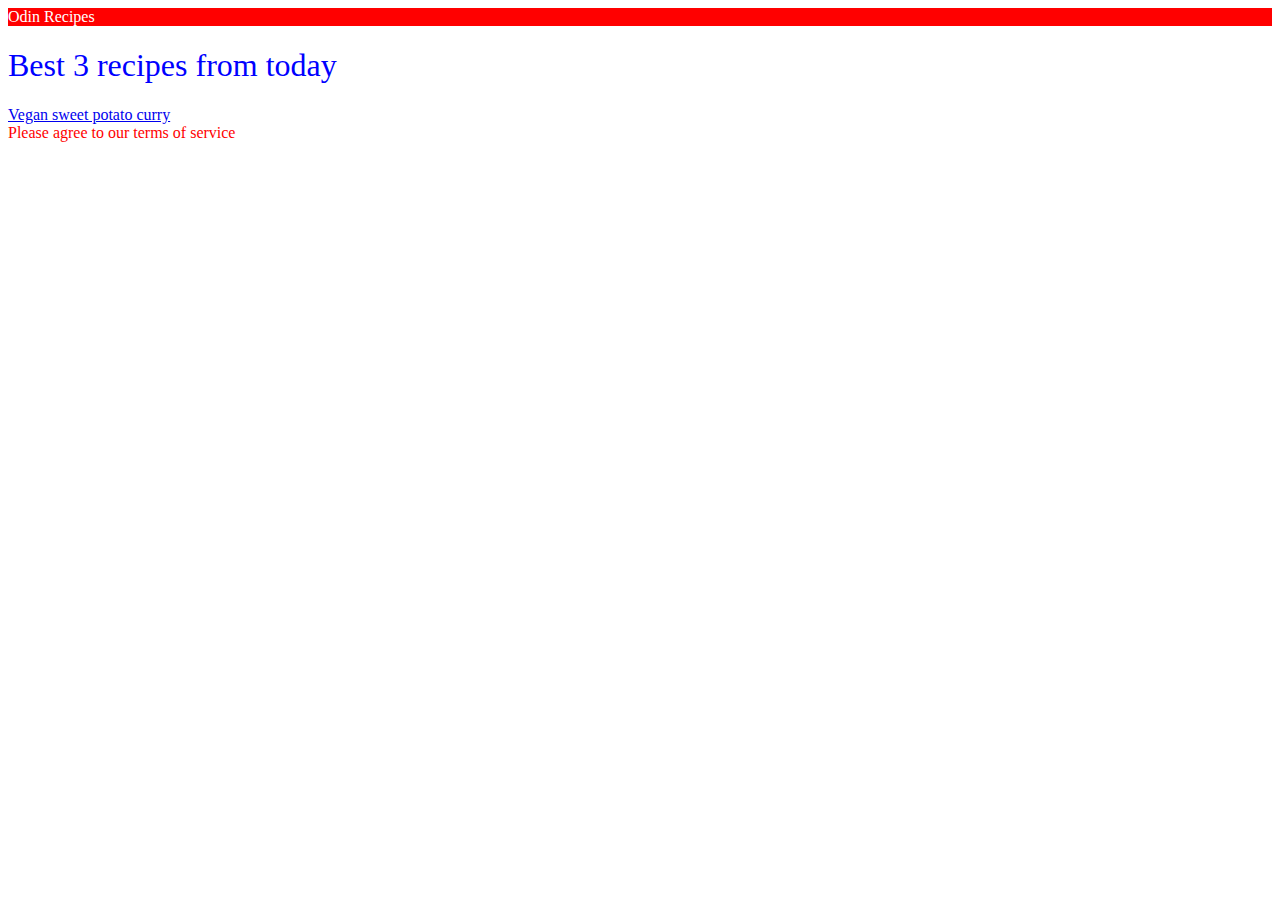
<file: index.html>
<!DOCTYPE html>
<html lang="en">
<head>
    <meta charset="UTF-8">
    <meta http-equiv="X-UA-Compatible" content="IE=edge">
    <meta name="viewport" content="width=device-width, initial-scale=1.0">
    <link rel="stylesheet" href="./css/style.css">
    <title>Document</title>
</head>
<body>
    <div id="title">
        Odin Recipes
    </div>

        <h1>Best 3 recipes from today</h1>

    <div>
        <a href="./recipes/vegan.html">Vegan sweet potato curry</a>
    </div>
    <div class="alert-text">
        Please agree to our terms of service
    </div>
</body>
</html>
</file>
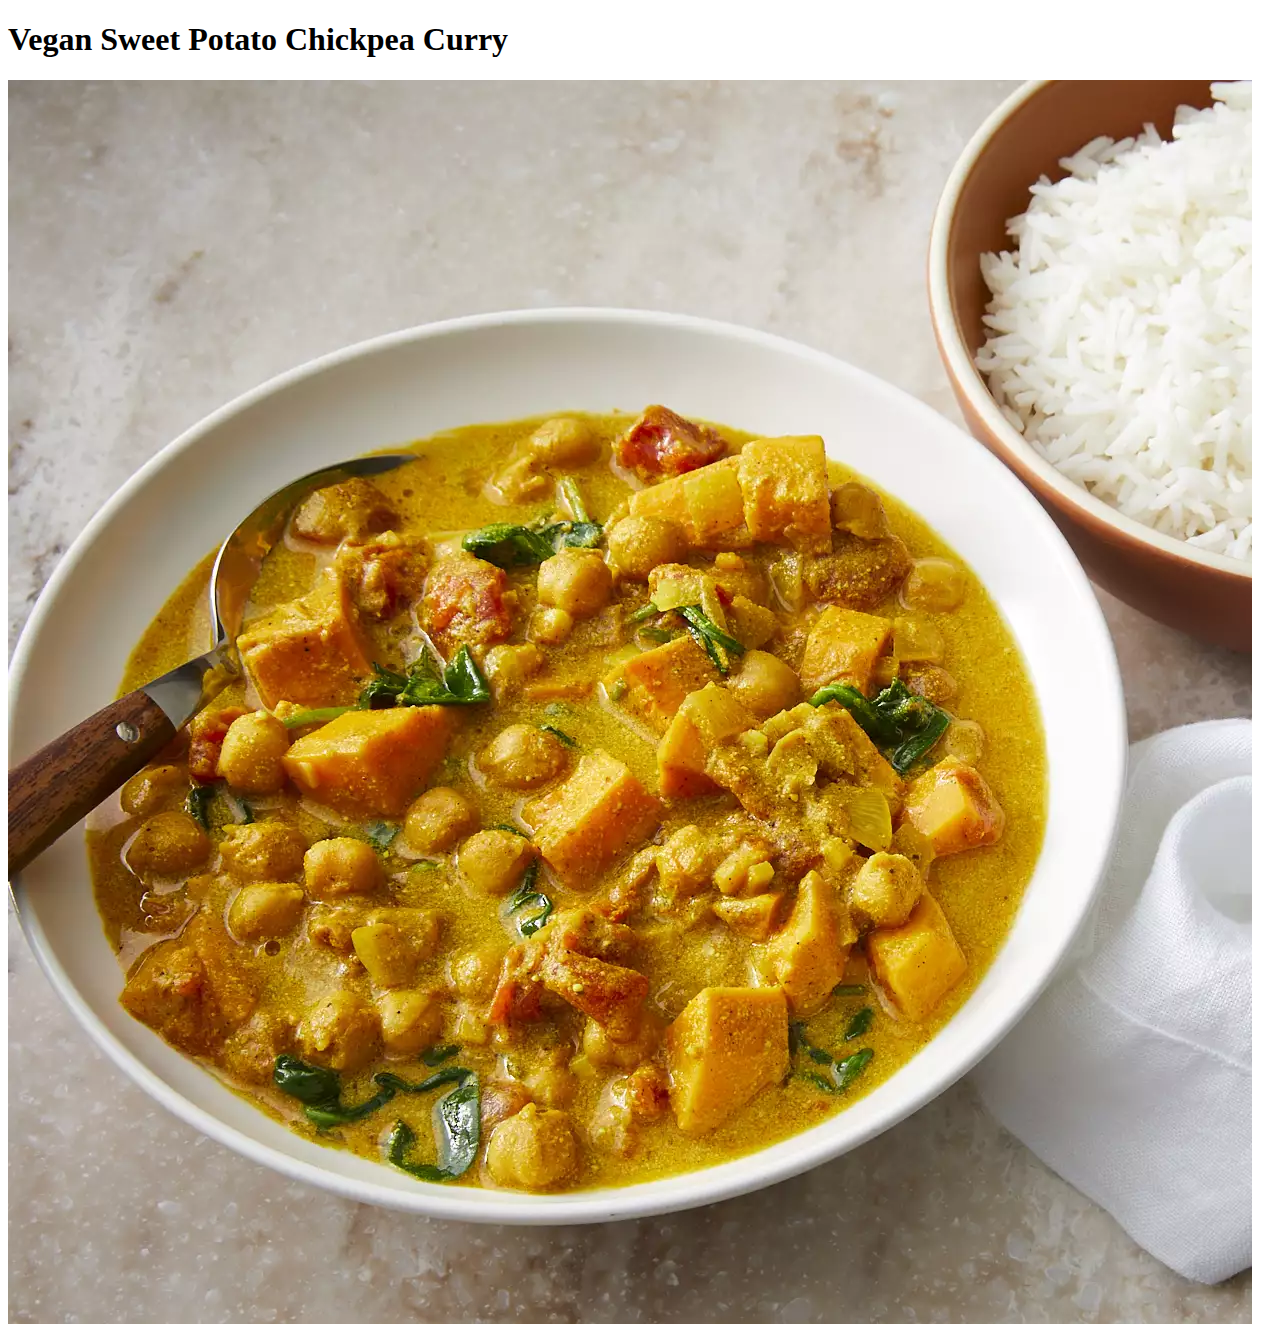
<file: recipes/vegan.html>
<!DOCTYPE html>
<html lang="en">
<head>
    <meta charset="UTF-8">
    <meta http-equiv="X-UA-Compatible" content="IE=edge">
    <meta name="viewport" content="width=device-width, initial-scale=1.0">
    <title>Document</title>
</head>
<body>
    <h1>Vegan Sweet Potato Chickpea Curry</h1>
    <img src="./images/potato.webp">
</body>
</html>
</file>
<file: css/style.css>
/* style.css */

#title {
    background-color: red;
}

div{
    color: white;
}

h1{
    color: blue;
    font-weight: 100;
    font-family: Georgia, 'Times New Roman', Times, serif;
}

.alert-text {
    color: red;
}

.read,
.unread {
    color: white;
    background-color: black;
}

.read {
    color: white;
    background-color: black;
}
</file>
